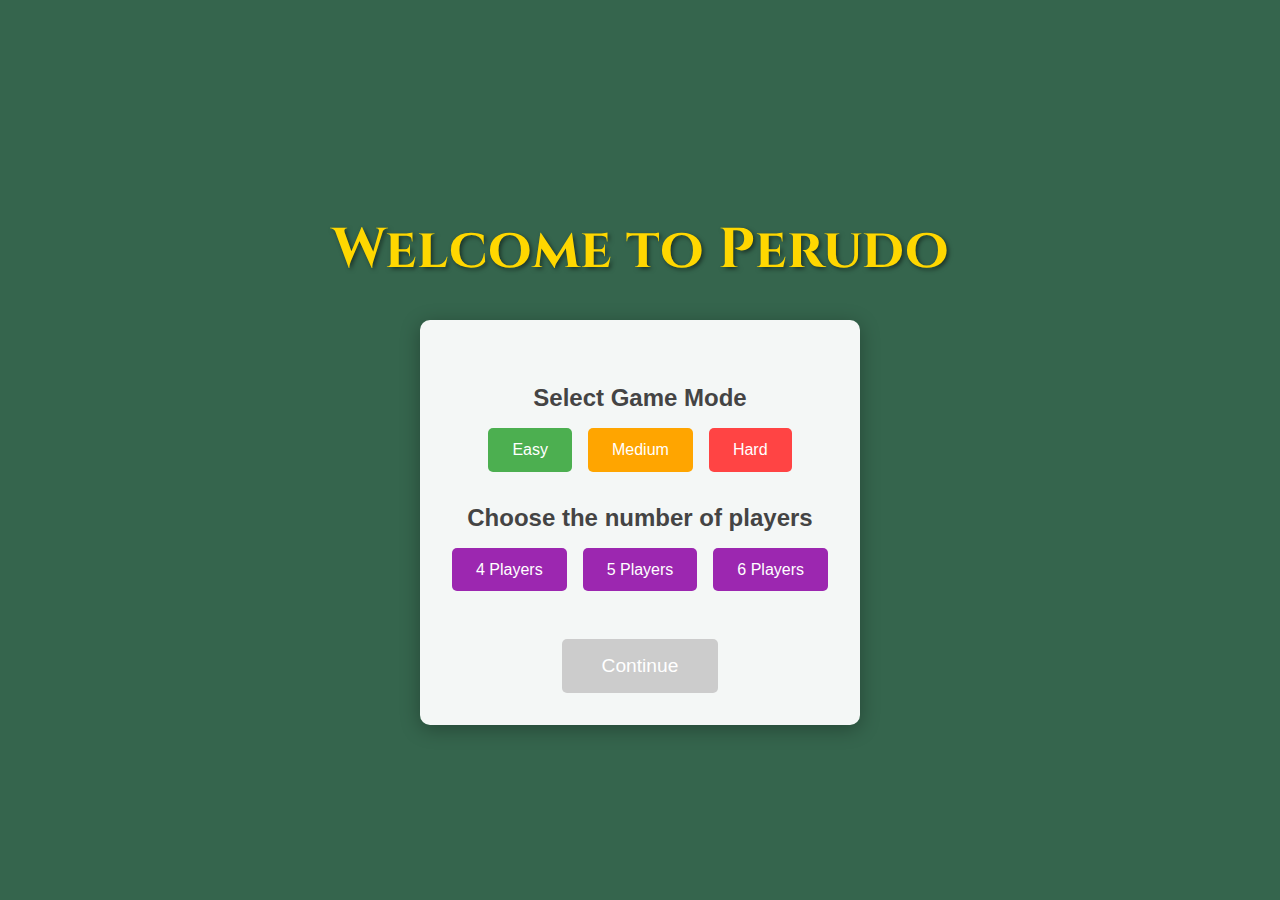
<file: index.html>
<!DOCTYPE html>
<html lang="en">
<head>
    <meta charset="UTF-8">
    <meta name="viewport" content="width=device-width, initial-scale=1.0">
    <title>Perudo - Game Mode Selection</title>
    <style>
        @import url('https://fonts.googleapis.com/css2?family=Cinzel:wght@600&display=swap');
        
        body {
            font-family: Arial, sans-serif;
            display: flex;
            flex-direction: column;
            justify-content: center;
            align-items: center;
            height: 100vh;
            margin: 0;
            background-color: #35654d; /* Poker table green */
        }

        .header {
            font-family: 'Cinzel', serif;
            font-size: 3.5rem;
            color: #FFD700; /* Golden color */
            text-shadow: 2px 2px 4px rgba(0, 0, 0, 0.5);
            margin-bottom: 2rem;
        }

        .container {
            background-color: rgba(255, 255, 255, 0.95);
            padding: 2rem;
            border-radius: 10px;
            box-shadow: 0 4px 20px rgba(0, 0, 0, 0.3);
            text-align: center;
        }

        h1 {
            color: #333;
            margin-bottom: 1.5rem;
        }

        h2 {
            color: #444;
            margin: 2rem 0 1rem;
        }

        .mode-buttons, .player-buttons {
            display: flex;
            gap: 1rem;
            justify-content: center;
            margin-bottom: 1rem;
        }

        button {
            padding: 0.8rem 1.5rem;
            font-size: 1rem;
            border: none;
            border-radius: 5px;
            cursor: pointer;
            transition: transform 0.1s, background-color 0.2s;
        }

        button:hover {
            transform: scale(1.05);
        }

        #easyBtn {
            background-color: #4CAF50;
            color: white;
        }

        #mediumBtn {
            background-color: #FFA500;
            color: white;
        }

        #hardBtn {
            background-color: #FF4444;
            color: white;
        }

        .player-btn {
            background-color: #9c27b0;
            color: white;
        }

        .player-btn.selected {
            background-color: #6a1b9a;
            transform: scale(1.05);
            box-shadow: 0 0 10px rgba(0,0,0,0.2);
        }

        #selectedMode, #selectedPlayers {
            margin-top: 0.5rem;
            font-size: 1.1rem;
            color: #666;
        }

        #continueBtn {
            background-color: #4a90e2;
            color: white;
            font-size: 1.2rem;
            padding: 1rem 2.5rem;
            margin-top: 2rem;
            transition: background-color 0.3s;
        }

        #continueBtn:hover {
            background-color: #357abd;
        }

        #continueBtn:disabled {
            background-color: #cccccc;
            cursor: not-allowed;
            transform: none;
        }
    </style>
</head>
<body>
    <h1 class="header">Welcome to Perudo</h1>
    <div class="container">
        <h2>Select Game Mode</h2>
        <div class="mode-buttons">
            <button id="easyBtn" onclick="selectMode(0)">Easy</button>
            <button id="mediumBtn" onclick="selectMode(1)">Medium</button>
            <button id="hardBtn" onclick="selectMode(2)">Hard</button>
        </div>
        <div id="selectedMode"></div>

        <h2>Choose the number of players</h2>
        <div class="player-buttons">
            <button class="player-btn" onclick="selectPlayers(4)">4 Players</button>
            <button class="player-btn" onclick="selectPlayers(5)">5 Players</button>
            <button class="player-btn" onclick="selectPlayers(6)">6 Players</button>
        </div>
        <div id="selectedPlayers"></div>

        <button id="continueBtn" onclick="continueTo()" disabled>Continue</button>
    </div>

    <script>
        let gameMode = -1; // Variable to store the selected mode
        let nr_players = 0; // Variable to store the number of players

        function selectMode(mode) {
            gameMode = mode;
            const modeNames = ['Easy', 'Medium', 'Hard'];
            document.getElementById('selectedMode').textContent = 
                `Selected mode: ${modeNames[mode]} (value: ${mode})`;
            checkContinueButton();
        }

        function selectPlayers(num) {
            nr_players = num;
            document.getElementById('selectedPlayers').textContent = 
                `Selected players: ${num}`;
            
            // Update visual selection
            document.querySelectorAll('.player-btn').forEach(btn => {
                btn.classList.remove('selected');
                if (btn.textContent === `${num} Players`) {
                    btn.classList.add('selected');
                }
            });
            
            checkContinueButton();
        }

        function checkContinueButton() {
            // Enable continue button only if both mode and players are selected
            document.getElementById('continueBtn').disabled = (gameMode === -1 || nr_players === 0);
        }

        function continueTo() {
            // Store both gameMode and nr_players in localStorage
            localStorage.setItem('gameMode', gameMode);
            localStorage.setItem('nr_players', nr_players);
            // Redirect to the game page
            window.location.href = 'game.html';
        }
    </script>
</body>
</html>
</file>
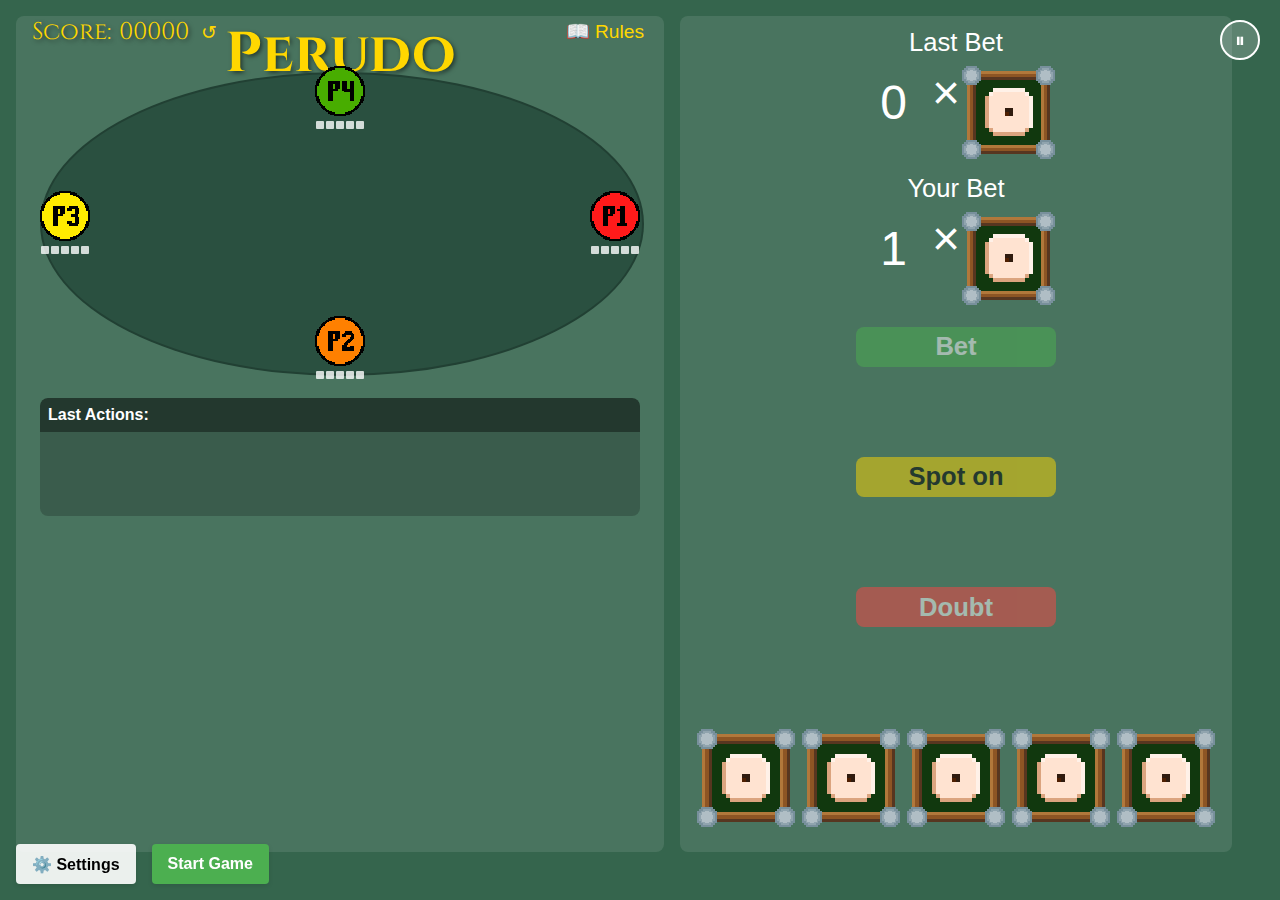
<file: game.html>
<!DOCTYPE html>
<html lang="en">
<head>
    <meta charset="UTF-8">
    <meta name="viewport" content="width=device-width, initial-scale=1.0">
    <title>Perudo - Game</title>
    <link rel="stylesheet" href="styles.css">
</head>
<body>
    <div class="main-container">
        <button id="pauseButton" class="pause-button">⏸</button>
        <div class="table">
            <div class="score-display">
                Score: <span id="scoreValue">000000</span>
                <button class="score-reset-button" id="resetScoreBtn">↺</button>
            </div>
            <button class="rules-button" id="rulesButton">📖 Rules</button>
            <h1 class="header">Perudo</h1>
            <div class="game-ellipse-container">
                <div class="table-ellipse"></div>
                <div id="gameStatusMessage" class="game-status-message"></div>
                <!-- Player containers will be dynamically added here -->
            </div>
            <div class="message-history">
                <div class="message-box">
                    <div class="message-title">Last Actions:</div>
                    <div id="messageList"></div>
                </div>
            </div>
        </div>
        <div class="utilities">
            <div class="utility-section">
                <div class="bet-header">Last Bet</div>
                <div class="bet-content">
                    <div class="bet-box bet-box-number">0</div>
                    <div class="bet-box bet-box-small">×</div>
                    <div class="bet-box bet-box-large">
                        <img src="Assets/dice_img/dice_1.png" alt="1" id="lastBetValue">
                    </div>
                </div>
            </div>
            <div class="utility-section">
                <div class="bet-header">Your Bet</div>
                <div class="bet-content">
                    <div class="bet-box bet-box-number">1</div>
                    <div class="bet-box bet-box-small">×</div>
                    <div class="bet-box bet-box-large">
                        <img src="Assets/dice_img/dice_1.png" alt="1" id="currentBetValue">
                    </div>
                </div>
            </div>
            <div class="utility-section">
                <button id="betBtn" class="action-button">Bet</button>
            </div>
            <div class="utility-section">
                <button id="spotOnBtn" class="action-button">Spot on</button>
            </div>
            <div class="utility-section">
                <button id="doubtBtn" class="action-button">Doubt</button>
            </div>
            <div class="utility-section">
                <div class="dice-row">
                    <div class="bet-box bet-box-dice">
                        <img src="Assets/dice_img/dice_1.png" alt="1" id="dice1">
                    </div>
                    <div class="bet-box bet-box-dice">
                        <img src="Assets/dice_img/dice_1.png" alt="1" id="dice2">
                    </div>
                    <div class="bet-box bet-box-dice">
                        <img src="Assets/dice_img/dice_1.png" alt="1" id="dice3">
                    </div>
                    <div class="bet-box bet-box-dice">
                        <img src="Assets/dice_img/dice_1.png" alt="1" id="dice4">
                    </div>
                    <div class="bet-box bet-box-dice">
                        <img src="Assets/dice_img/dice_1.png" alt="1" id="dice5">
                    </div>
                </div>
            </div>
        </div>
    </div>
    <div class="bottom-controls">
        <button id="settingsToggle" class="settings-toggle">⚙️ Settings</button>
        <button id="gameToggle" class="game-toggle">Start Game</button>
    </div>
    <div class="settings-panel">
        <div class="settings-group">
            <h3>Game Mode</h3>
            <label><input type="radio" name="settings-mode" value="0" onchange="updateGameMode(this.value)"> Easy</label>
            <label><input type="radio" name="settings-mode" value="1" onchange="updateGameMode(this.value)"> Medium</label>
            <label><input type="radio" name="settings-mode" value="2" onchange="updateGameMode(this.value)"> Hard</label>
        </div>
        <div class="settings-group">
            <h3>Number of Players</h3>
            <label><input type="radio" name="settings-players" value="2" onchange="updatePlayers(this.value)"> 2 Players</label>
            <label><input type="radio" name="settings-players" value="3" onchange="updatePlayers(this.value)"> 3 Players</label>
            <label><input type="radio" name="settings-players" value="4" onchange="updatePlayers(this.value)"> 4 Players</label>
            <label><input type="radio" name="settings-players" value="5" onchange="updatePlayers(this.value)"> 5 Players</label>
            <label><input type="radio" name="settings-players" value="6" onchange="updatePlayers(this.value)"> 6 Players</label>
        </div>
    </div>

    <div class="rules-panel" id="rulesPanel">
        <button class="close-rules" id="closeRulesBtn">×</button>
        <h2>How to Play Perudo</h2>
        
        <h3>Objective</h3>
        <p>Be the last player with dice remaining by correctly predicting the total number of dice of a specific value across all players.</p>
        
        <h3>Setup</h3>
        <ul>
            <li>You are Player 2</li>
            <li>Each player starts with 5 dice</li>
            <li>All dice are rolled simultaneously and kept hidden from other players</li>
            <li>Players take turns making bids about the total number of dice of a specific value</li>
        </ul>
        
        <h3>Making a Bid</h3>
        <ul>
            <li>Each bid consists of a quantity and a face value (e.g., "three 4s")</li>
            <li>Each new bid must be of the same quantity or higher than the previous one</li>
        </ul>
        
        <h3>Challenging a Bid</h3>
        <ul>
            <li><strong>Doubt (Dudo):</strong> Claim the previous bid is too high
                <ul>
                    <li>If correct: The player who made the bid loses one die</li>
                    <li>If wrong: You lose one die</li>
                </ul>
            </li>
            <li><strong>Spot On (Calzo):</strong> Claim the previous bid is exactly correct
                <ul>
                    <li>If correct: All other players lose one die</li>
                    <li>If wrong: You lose one die</li>
                </ul>
            </li>
        </ul>
        
        <h3>Winning</h3>
        <p>The last player with dice remaining wins the game. Points are awarded based on the difficulty level and number of remaining dice.</p>
    </div>

    <div class="challenge-outcome" id="challengeOutcome">
        <div class="challenge-container">
            <button class="challenge-close" id="closeChallengeBtn">×</button>
            <h2 class="challenge-title">Challenge Result</h2>
            <div class="challenge-result" id="challengeResult"></div>
            <div class="challenge-dice-grid" id="challengeDiceGrid"></div>
            <div class="challenge-summary" id="challengeSummary"></div>
        </div>
    </div>

    <div class="pause-menu" id="pauseMenu">
        <div class="pause-menu-content">
            <h2>Game Paused</h2>
            <button id="resumeButton" class="pause-menu-button">Resume Game</button>
            <button id="exitGameButton" class="pause-menu-button">Exit Game</button>
            <button id="settingsFromPauseButton" class="pause-menu-button">Settings</button>
            <button id="rulesFromPauseButton" class="pause-menu-button">How to Play</button>
            <button id="tutorialButton" class="pause-menu-button">Tutorial</button>
        </div>
    </div>

    <script src="game.js"></script>
</body>
</html>
</file>
<file: styles.css>
@import url('https://fonts.googleapis.com/css2?family=Cinzel:wght@600&display=swap');

body {
    font-family: Arial, sans-serif;
    margin: 0;
    background-color: #35654d;
    padding: 16px;
    width: calc(100vw - 32px);
    height: calc(100vh - 32px);
    box-sizing: border-box;
    display: flex;
    flex-direction: column;
}

.header {
    font-family: 'Cinzel', serif;
    font-size: 3.5rem;
    color: #FFD700;
    text-shadow: 2px 2px 4px rgba(0, 0, 0, 0.5);
    margin: 0;
    position: relative;
    text-align: center;
    padding: 0;
    height: 3.5rem;
}

.score-display {
    position: absolute;
    top: 0;
    left: 16px;
    font-family: 'Cinzel', serif;
    font-size: 1.5rem;
    color: #FFD700;
    text-shadow: 2px 2px 4px rgba(0, 0, 0, 0.5);
    z-index: 10;
    min-width: 200px;
    text-align: left;
    display: flex;
    align-items: center;
    gap: 8px;
}

.score-reset-button {
    background: none;
    border: none;
    color: #FFD700;
    font-size: 1.2rem;
    cursor: pointer;
    padding: 4px;
    border-radius: 4px;
    transition: background-color 0.2s;
}

.score-reset-button:hover {
    background-color: rgba(255, 255, 255, 0.1);
}

.rules-button {
    position: absolute;
    top: 0;
    right: 16px;
    background: none;
    border: none;
    color: #FFD700;
    font-size: 1.2rem;
    cursor: pointer;
    padding: 4px;
    border-radius: 4px;
    transition: background-color 0.2s;
    z-index: 10;
}

.rules-button:hover {
    background-color: rgba(255, 255, 255, 0.1);
}

.rules-panel {
    position: fixed;
    top: 50%;
    left: 50%;
    transform: translate(-50%, -50%);
    background-color: rgba(0, 0, 0, 0.9);
    padding: 2rem;
    border-radius: 8px;
    color: white;
    max-width: 600px;
    width: 90%;
    max-height: 80vh;
    overflow-y: auto;
    z-index: 1000;
    display: none;
}

.rules-panel.visible {
    display: block;
}

.rules-panel h2 {
    color: #FFD700;
    margin-top: 0;
    font-family: 'Cinzel', serif;
}

.rules-panel h3 {
    color: #FFD700;
    margin-top: 1.5rem;
    font-family: 'Cinzel', serif;
}

.rules-panel p {
    margin: 0.5rem 0;
    line-height: 1.5;
}

.rules-panel ul {
    margin: 0.5rem 0;
    padding-left: 1.5rem;
}

.rules-panel li {
    margin: 0.5rem 0;
    line-height: 1.5;
}

.close-rules {
    position: absolute;
    top: 1rem;
    right: 1rem;
    background: none;
    border: none;
    color: white;
    font-size: 1.5rem;
    cursor: pointer;
    padding: 0.5rem;
}

.main-container {
    display: flex;
    flex: 1;
    gap: 16px;
}

.table {
    flex: 2;
    position: relative;
    background-color: rgba(255, 255, 255, 0.1);
    border-radius: 8px;
    display: flex;
    flex-direction: column;
}

.utilities {
    flex: 1;
    background-color: rgba(255, 255, 255, 0.1);
    border-radius: 8px;
    padding: 16px;
    display: flex;
    flex-direction: column;
    gap: 10px;
    align-items: center;
}

.utility-section {
    flex: 1;
    display: flex;
    flex-direction: column;
    align-items: center;
    width: 100%;
    margin: 2px 0;
}

.utility-section:first-child,
.utility-section:nth-child(2) {
    margin-top: 0;
    margin-bottom: 20px;
}

.bet-header {
    width: 200px;
    height: 20px;
    border-radius: 4px;
    display: flex;
    align-items: center;
    justify-content: center;
    font-size: 1.6rem;
    color: white;
}

.bet-content {
    display: flex;
    height: 80px;
    width: 200px;
}

.bet-box {
    border-radius: 4px;
    display: flex;
    align-items: center;
    justify-content: center;
    color: white;
}

.bet-box-large {
    width: 100px;
    height: 100px;
    display: flex;
    align-items: center;
    justify-content: center;
    font-size: 3rem;
    color: white;
    background-image: url('Assets/dice_bkg2.png');
    background-size: contain;
    background-position: center;
    background-repeat: no-repeat;
    border-radius: 4px;
    padding: 10px;
    image-rendering: pixelated;
}

.bet-box-large img {
    width: 48px;
    height: 48px;
    object-fit: contain;
}

.bet-box-small {
    width: 40px;
    font-size: 3rem;
    color: white;
}

.bet-box-number {
    width: 100px;
    height: 100px;
    display: flex;
    align-items: center;
    justify-content: center;
    font-size: 3rem;
    color: white;
    border-radius: 4px;
}

.bet-box-dice {
    width: 100px;
    height: 100px;
    position: relative;
    display: flex;
    align-items: center;
    justify-content: center;
    background-image: url('Assets/dice_bkg2.png');
    background-size: contain;
    background-position: center;
    background-repeat: no-repeat;
    border-radius: 4px;
    padding: 10px;
    image-rendering: pixelated;
}

.bet-box-dice img {
    width: 48px;
    height: 48px;
    object-fit: contain;
    image-rendering: pixelated;
    transition: filter 0.2s ease-in-out;
}

.bet-box-dice.rolling img {
    animation: diceGlow 0.2s infinite;
}

@keyframes diceGlow {
    0% { filter: brightness(100%) saturate(100%); }
    25% { filter: brightness(105%) saturate(110%); }
    50% { filter: brightness(100%) saturate(100%); }
    75% { filter: brightness(95%) saturate(90%); }
    100% { filter: brightness(100%) saturate(100%); }
}

.dice-row {
    display: flex;
    width: 520px;
    height: 100px;
    gap: 5px;
    background-color: transparent;
}

.inner-square {
    width: 45px;
    height: 45px;
    background-color: rgba(255, 255, 255, 0.3);
    border-radius: 4px;
    position: absolute;
    top: 50%;
    left: 50%;
    transform: translate(-50%, -50%);
}

.action-button {
    height: 40px;
    width: 200px;
    border: none;
    border-radius: 8px;
    font-size: 1.6rem;
    font-weight: bold;
    cursor: pointer;
    transition: transform 0.1s;
}

.action-button:hover {
    transform: scale(1.02);
}

#betBtn {
    background-color: #4CAF50;
    color: white;
}

#spotOnBtn {
    background-color: #FFD700;
    color: black;
}

#doubtBtn {
    background-color: #FF4444;
    color: white;
}

.game-ellipse-container {
    position: absolute;
    width: 600px;
    height: 300px;
    top: 3.5rem;
    left: 50%;
    transform: translateX(-50%);
    z-index: 2;
}

.table-ellipse {
    position: absolute;
    top: 0;
    left: 0;
    width: 100%;
    height: 100%;
    border: 2px solid rgba(0, 0, 0, 0.2);
    border-radius: 50%;
    pointer-events: none;
    background-color: #2a5040;
}

.player-container {
    position: absolute;
    width: 100px;
    height: 100px;
    transform: translate(-50%, -50%);
    display: flex;
    flex-direction: column;
    align-items: center;
    justify-content: center;
    z-index: 2;
}

.player-profile {
    position: relative;
    width: 50px;
    height: 50px;
    display: flex;
    align-items: center;
    justify-content: center;
}

.player-icon {
    width: 50px;
    height: 50px;
    background-size: contain;
    background-repeat: no-repeat;
    background-position: center;
    image-rendering: pixelated;
    z-index: 1;
}

.player-highlight {
    position: absolute;
    width: 60px;
    height: 60px;
    border-radius: 50%;
    border: 3px solid #FFD700;
    pointer-events: none;
    opacity: 0;
    transition: opacity 0.3s ease-in-out;
    z-index: 1;
    top: -5px;
    left: -5px;
}

.player-highlight.active {
    opacity: 1;
}

.player-dice-section {
    display: flex;
    flex-direction: row;
    align-items: center;
    justify-content: center;
    gap: 2px;
    margin-top: 5px;
}

.player-dice {
    width: 8px;
    height: 8px;
    background-color: rgba(255, 255, 255, 0.8);
    border-radius: 1px;
    transition: all 0.3s ease-in-out;
    transform: scale(1);
    opacity: 1;
}

.player-dice.fade-out {
    transform: scale(0);
    opacity: 0;
    pointer-events: none;
}

.player-dice img {
    width: 8px;
    height: 8px;
    object-fit: contain;
    image-rendering: pixelated;
}

.eliminated {
    background-color: #808080 !important;
    opacity: 0.5;
}

.player-progress-bar {
    position: absolute;
    bottom: -10px;
    left: 0;
    width: 100%;
    height: 4px;
    background-color: rgba(255, 255, 255, 0.2);
    border-radius: 2px;
    overflow: hidden;
    display: none;
    border: 1px solid black;
}

.player-progress-bar::after {
    content: '';
    position: absolute;
    top: 0;
    left: 0;
    height: 100%;
    width: 100%;
    background-color: #4CAF50;
    animation: progressShrink 1.5s linear forwards;
}

@keyframes progressShrink {
    0% {
        width: 100%;
        left: 0;
        background-color: #4CAF50;
    }
    50% {
        width: 50%;
        left: 25%;
        background-color: #FFD700;
    }
    75% {
        width: 25%;
        left: 37.5%;
        background-color: #FFA500;
    }
    100% {
        width: 0%;
        left: 50%;
        background-color: #FF4444;
    }
}

@keyframes pixelateRing {
    0% { transform: scale(1); }
    100% { transform: scale(1); }
}

@keyframes pixelate {
    0% { filter: blur(0px) brightness(100%); }
    25% { filter: blur(2px) brightness(120%); }
    50% { filter: blur(0px) brightness(100%); }
    75% { filter: blur(2px) brightness(80%); }
    100% { filter: blur(0px) brightness(100%); }
}

.player-turn-transition {
    animation: pixelate 0.5s ease-in-out;
    image-rendering: pixelated;
}

#player1, #player2, #player3, #player4, #player5, #player6 {
    background-color: transparent;
}

.settings-panel {
    position: fixed;
    bottom: -200px;
    left: 16px;
    background-color: rgba(255, 255, 255, 0.9);
    padding: 1rem;
    border-radius: 5px;
    text-align: left;
    box-shadow: 0 2px 5px rgba(0,0,0,0.1);
    width: 200px;
    z-index: 2;
    transition: bottom 0.3s ease-in-out, opacity 0.3s ease-in-out;
    opacity: 0;
    visibility: hidden;
}

.settings-panel.open {
    bottom: 72px;
    opacity: 1;
    visibility: visible;
}

.bottom-controls {
    position: fixed;
    bottom: 16px;
    left: 16px;
    right: 16px;
    display: flex;
    gap: 16px;
    z-index: 3;
}

.settings-toggle {
    padding: 8px 16px;
    background-color: rgba(255, 255, 255, 0.9);
    border: none;
    border-radius: 4px;
    cursor: pointer;
    font-size: 1rem;
    font-weight: bold;
    box-shadow: 0 2px 5px rgba(0,0,0,0.1);
    height: 40px;
}

.game-toggle {
    padding: 8px 16px;
    background-color: #4CAF50;
    color: white;
    border: none;
    border-radius: 4px;
    cursor: pointer;
    font-size: 1rem;
    font-weight: bold;
    box-shadow: 0 2px 5px rgba(0,0,0,0.1);
    height: 40px;
}

.settings-panel h3 {
    margin: 0 0 0.5rem 0;
    font-size: 1rem;
    color: #333;
}

.settings-group {
    margin-bottom: 1rem;
}

.settings-group:last-child {
    margin-bottom: 0;
}

.settings-group label {
    display: block;
    margin: 0.3rem 0;
    font-size: 0.9rem;
}

.message-history {
    width: 100%;
    display: flex;
    justify-content: center;
    margin-top: auto;
    padding: 1rem;
    box-sizing: border-box;
    position: relative;
    z-index: 1;
    margin-top: 310px;
}

.message-box {
    background-color: rgba(0, 0, 0, 0.2);
    border-radius: 8px;
    padding: 0;
    width: 100%;
    max-width: 600px;
    height: 118px;
    overflow-y: auto !important;
    position: relative;
    z-index: 1;
    display: flex;
    flex-direction: column;
}

.message-title {
    color: white;
    font-size: 1rem;
    font-weight: bold;
    position: sticky;
    top: 0;
    background-color: #23382e;
    padding: 0.5rem;
    z-index: 3;
    width: 100%;
    box-sizing: border-box;
    border-radius: 8px 8px 0 0;
    margin: 0;
}

#messageList {
    color: white;
    font-size: 0.9rem;
    line-height: 1.2;
    padding: 0.5rem;
    position: relative;
    z-index: 1;
    min-height: 48px;
    margin-top: 0;
    flex: 1;
    overflow-y: auto;
}

#messageList div {
    margin-bottom: 0.3rem;
    height: 16px;
    overflow: hidden;
    text-overflow: ellipsis;
    white-space: nowrap;
}

.game-status-message {
    position: absolute;
    top: 50%;
    left: 50%;
    transform: translate(-50%, -50%);
    font-size: 3rem;
    font-weight: bold;
    text-shadow: 2px 2px 4px rgba(0, 0, 0, 0.5);
    z-index: 2;
    text-align: center;
    pointer-events: none;
    opacity: 0;
    transition: opacity 1s ease-in-out;
}

.game-status-message.visible {
    opacity: 1;
}

.challenge-outcome {
    position: fixed;
    top: 0;
    left: 0;
    width: 100%;
    height: 100%;
    background-color: rgba(0, 0, 0, 0.8);
    display: none;
    justify-content: center;
    align-items: center;
    z-index: 1000;
    opacity: 0;
    transition: opacity 0.3s ease-out;
}

.challenge-outcome.visible {
    display: flex;
    opacity: 1;
}

.challenge-container {
    background-color: #2a5040;
    border: 2px solid #FFD700;
    border-radius: 8px;
    padding: 2rem;
    max-width: 800px;
    width: 90%;
    max-height: 80vh;
    overflow-y: auto;
    position: relative;
    transform: scale(0.9);
    opacity: 0;
    transition: transform 0.3s ease-out, opacity 0.3s ease-out;
}

.challenge-outcome.visible .challenge-container {
    transform: scale(1);
    opacity: 1;
}

.challenge-title {
    color: #FFD700;
    font-size: 2rem;
    text-align: center;
    margin-bottom: 1.5rem;
    font-family: 'Cinzel', serif;
}

.challenge-result {
    color: white;
    font-size: 1.5rem;
    text-align: center;
    margin-bottom: 1.5rem;
    transform: translateY(-20px);
    opacity: 0;
    transition: transform 0.3s ease-out, opacity 0.3s ease-out;
}

.challenge-outcome.visible .challenge-result {
    transform: translateY(0);
    opacity: 1;
}

.challenge-dice-grid {
    display: grid;
    grid-template-columns: repeat(auto-fill, minmax(60px, 1fr));
    gap: 1rem;
    justify-items: center;
    margin-bottom: 1.5rem;
}

.challenge-dice {
    width: 60px;
    height: 60px;
    background-color: white;
    border-radius: 8px;
    display: flex;
    align-items: center;
    justify-content: center;
    box-shadow: 0 2px 5px rgba(0,0,0,0.2);
    transform: scale(0);
    opacity: 0;
    transition: transform 0.3s ease-out, opacity 0.3s ease-out;
}

.challenge-outcome.visible .challenge-dice {
    transform: scale(1);
    opacity: 1;
}

.challenge-dice img {
    width: 50px;
    height: 50px;
    object-fit: contain;
    image-rendering: pixelated;
}

.challenge-summary {
    color: white;
    font-size: 1.2rem;
    text-align: center;
    margin-bottom: 1.5rem;
    transform: translateY(20px);
    opacity: 0;
    transition: transform 0.3s ease-out, opacity 0.3s ease-out;
}

.challenge-outcome.visible .challenge-summary {
    transform: translateY(0);
    opacity: 1;
}

.challenge-close {
    position: absolute;
    top: 1rem;
    right: 1rem;
    background: none;
    border: none;
    color: white;
    font-size: 1.5rem;
    cursor: pointer;
    padding: 0.5rem;
}

@keyframes fadeIn {
    from { opacity: 0; }
    to { opacity: 1; }
}

.challenge-outcome.visible {
    animation: fadeIn 0.3s ease-out;
}

.challenge-dice {
    transition-delay: calc(var(--index) * 0.1s);
}

.pause-button {
    position: fixed;
    top: 20px;
    right: 20px;
    width: 40px;
    height: 40px;
    border-radius: 50%;
    background-color: rgba(255, 255, 255, 0.2);
    border: 2px solid white;
    color: white;
    font-size: 20px;
    cursor: pointer;
    z-index: 1000;
    transition: all 0.3s ease;
}

.pause-button:hover {
    background-color: rgba(255, 255, 255, 0.3);
    transform: scale(1.1);
}

.pause-menu {
    position: fixed;
    top: 0;
    left: 0;
    width: 100%;
    height: 100%;
    background-color: rgba(0, 0, 0, 0.7);
    display: none;
    justify-content: center;
    align-items: center;
    z-index: 2000;
}

.pause-menu-content {
    background-color: #1a1a1a;
    padding: 30px;
    border-radius: 10px;
    text-align: center;
    min-width: 300px;
    border: 2px solid #FFD700;
}

.pause-menu h2 {
    color: #FFD700;
    margin-bottom: 30px;
    font-size: 2em;
}

.pause-menu-button {
    display: block;
    width: 100%;
    padding: 15px;
    margin: 10px 0;
    background-color: rgba(255, 255, 255, 0.1);
    border: 1px solid #FFD700;
    color: white;
    font-size: 1.2em;
    cursor: pointer;
    transition: all 0.3s ease;
}

.pause-menu-button:hover {
    background-color: rgba(255, 215, 0, 0.2);
    transform: scale(1.05);
}

.main-container.paused {
    filter: grayscale(100%);
    pointer-events: none;
}

.player-countdown {
    position: absolute;
    bottom: -20px;
    left: 50%;
    transform: translateX(-50%);
    font-family: 'Press Start 2P', cursive;
    font-size: 10px;
    color: white;
    text-shadow: 2px 2px 0 #000;
    background-color: rgba(0, 0, 0, 0.5);
    padding: 2px 4px;
    border-radius: 4px;
    white-space: nowrap;
    visibility: visible;
    opacity: 1;
}
</file>
